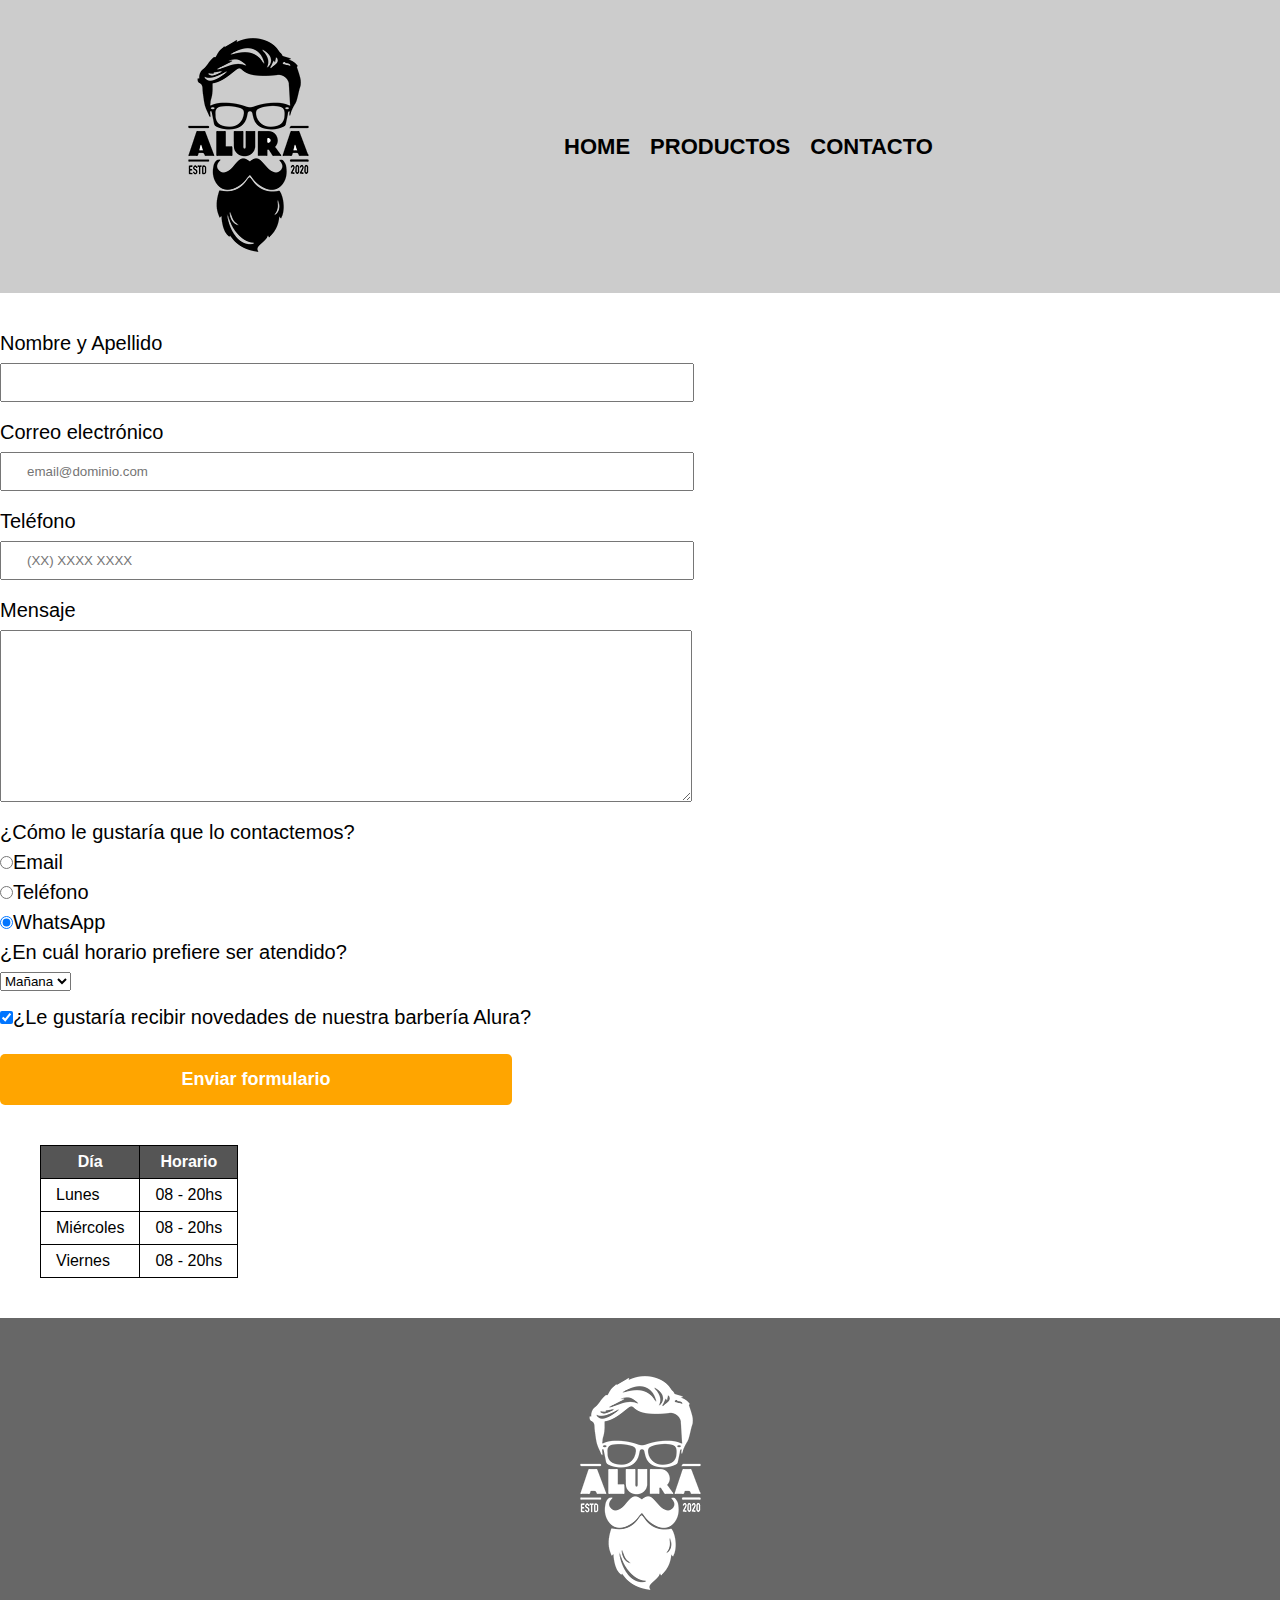
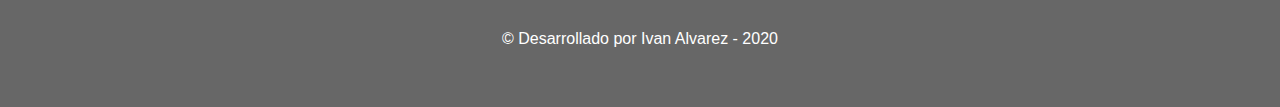
<file: other_pages/contacto.html>
<!DOCTYPE html>
<html lang="es">

<head>
  <meta charset="UTF-8">
  <meta http-equiv="X-UA-Compatible" content="IE=edge">
  <meta name="viewport" content="width=device-width, initial-scale=1.0">
  <title>Contacto - Barbería Alura</title>
  <link rel="stylesheet" href="../css/reset.css">
  <link rel="stylesheet" href="../css/style.css">
</head>

<body>
  <header>
    <div class="caja">
      <h1>
        <a href="../index.html"><img src="../img/imagenes/logo.png" alt="logo barberia"></a>
      </h1>
      <nav id="menu">
        <ul>
          <li><a href="../index.html">Home</a></li>
          <li><a href="./productos.html">Productos</a></li>
          <li><a href="./contacto.html">Contacto</a></li>
        </ul>
      </nav>
    </div>
  </header>

  <main>
    <form>
      <label for="nombre-apellido">Nombre y Apellido</label>
      <input type="text" id="nombre-apellido" class="input-padron" required>

      <label for="correo-electronico">Correo electrónico</label>
      <input type="email" id="correo-electronico" class="input-padron" required placeholder="email@dominio.com">

      <label for="telefono">Teléfono</label>
      <input type="tel" id="telefono" class="input-padron" required placeholder="(XX) XXXX XXXX">

      <label for="mensaje">Mensaje</label>
      <textarea id="mensaje" cols="70" rows="10" class="input-padron" required></textarea>

      <fieldset>
        <legend>
          ¿Cómo le gustaría que lo contactemos?
        </legend>

        <label for="radio-email"><input type="radio" name="contacto" id="radio-email">Email</label>

        <label for="radio-telefono"><input type="radio" name="contacto" id="radio-telefono">Teléfono</label>

        <label for="radio-whatsApp"><input type="radio" name="contacto" id="radio-whatsApp" checked>WhatsApp</label>
      </fieldset>

      <fieldset>
        <legend>¿En cuál horario prefiere ser atendido?</legend>
        <select name="" id="">
          <option value="">Mañana</option>
          <option value="">Tarde</option>
          <option value="">Noche</option>
        </select>
      </fieldset>

      <label><input type="checkbox" class="checkbox" checked>¿Le gustaría recibir novedades de nuestra barbería
        Alura?</label>
      <input type="submit" value="Enviar formulario" class="enviar">
    </form>

    <table>

      <thead>
        <tr>
          <th>Día</th>
          <th>Horario</th>
        </tr>
      </thead>

      <tbody>
        <tr>
          <td>Lunes</td>
          <td>08 - 20hs</td>
        </tr>

        <tr>
          <td>Miércoles</td>
          <td>08 - 20hs</td>
        </tr>

        <tr>
          <td>Viernes</td>
          <td>08 - 20hs</td>
        </tr>
      </tbody>

    </table>
  </main>

  <footer class="footer">
    <img src="../img/imagenes/logo-blanco.png" alt="logo blanco">
    <p class="copyright">
      &copy; Desarrollado por Ivan Alvarez - 2020</p>
  </footer>
</body>

</html>
</file>
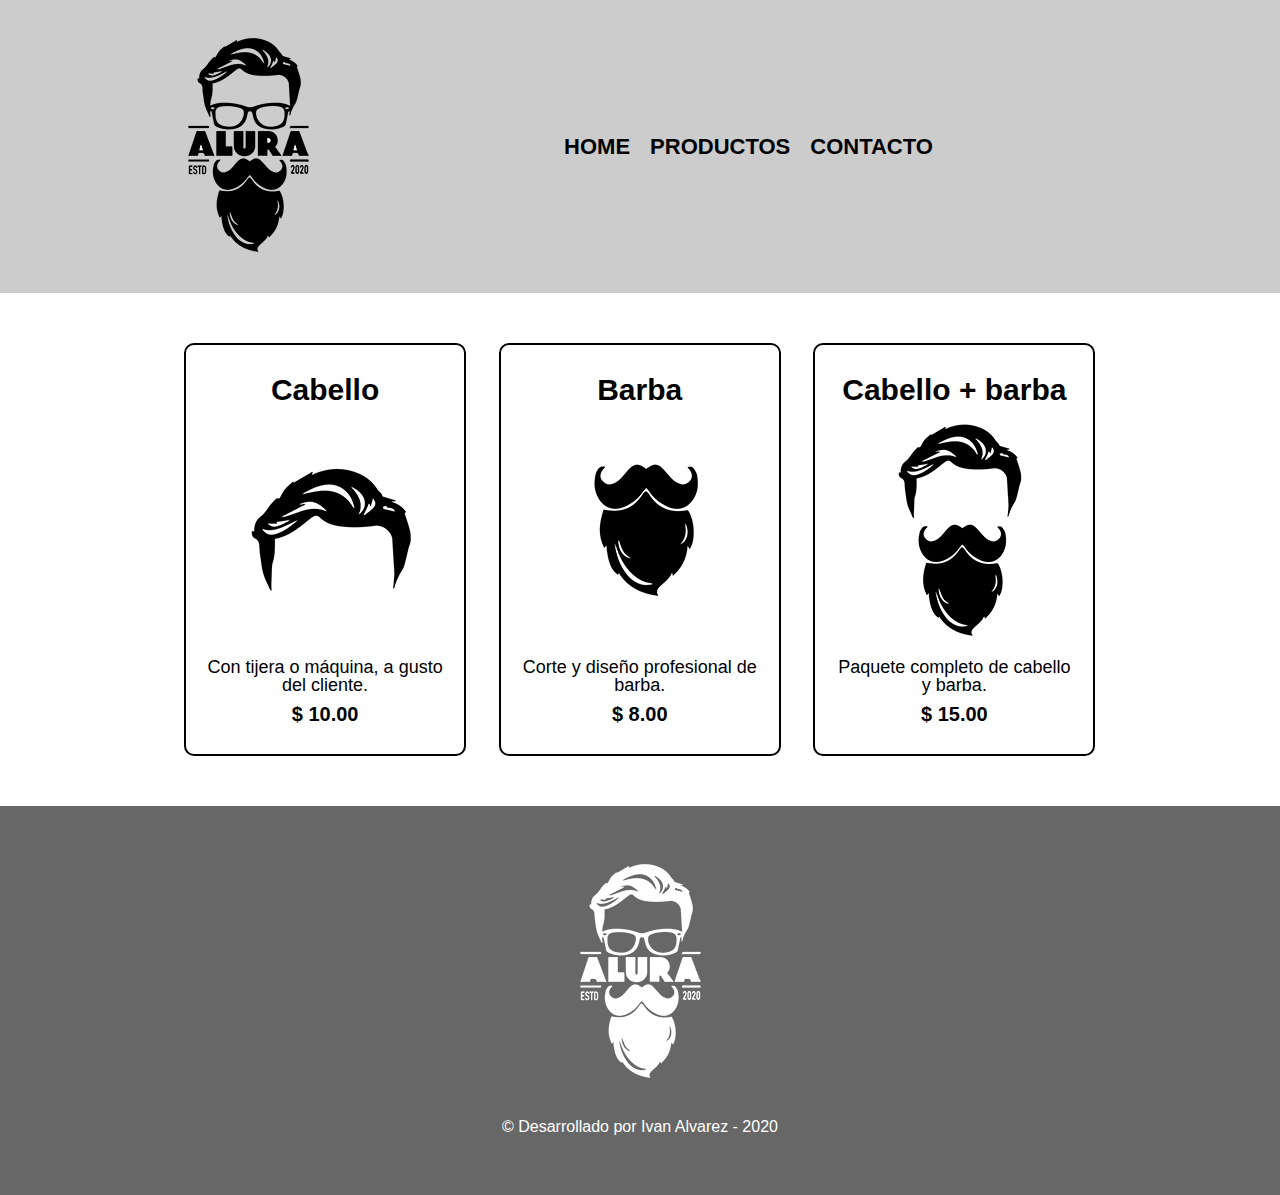
<file: other_pages/productos.html>
<!DOCTYPE html>
<html lang="es">

<head>
  <meta charset="UTF-8">
  <meta http-equiv="X-UA-Compatible" content="IE=edge">
  <meta name="viewport" content="width=device-width, initial-scale=1.0">
  <title>Productos - Barbería Alura</title>
  <!--Debe ir antes que todas las demás etiquetas link para no borrar su formato. si pusieramos la etiqueta debajo de productos.css borrariamos el formato de productos,css-->
  <link rel="stylesheet" href="../css/reset.css">
  <link rel="stylesheet" href="../css/style.css">
</head>

<body>
  <header>
    <div class="caja">
      <h1>
        <a href="../index.html"><img src="../img/imagenes/logo.png" alt="logo barberia"></a>
      </h1>
      <nav id="menu">
        <ul>
          <li><a href="../index.html">Home</a></li>
          <li><a href="./productos.html">Productos</a></li>
          <li><a href="./contacto.html">Contacto</a></li>
        </ul>
      </nav>
    </div>
  </header>

  <main>
    <ul class="productos">
      <li>
        <h2>Cabello</h2>
        <img src="../img/imagenes/cabello.jpg" alt="imagen cabello">
        <p class="producto-descripcion">Con tijera o máquina, a gusto del cliente.</p>
        <p class="producto-precio">$ 10.00</p>
      </li>
      <li>
        <h2>Barba</h2>
        <img src="../img/imagenes/barba.jpg" alt="imagen barba">
        <p class="producto-descripcion">Corte y diseño profesional de barba.</p>
        <p class="producto-precio">$ 8.00</p>
      </li>
      <li>
        <h2>Cabello + barba</h2>
        <img src="../img/imagenes/cabello+barba.jpg" alt="imagen cabello + barba">
        <p class="producto-descripcion">Paquete completo de cabello y barba.</p>
        <p class="producto-precio">$ 15.00</p>
      </li>
    </ul>
  </main>

  <footer class="footer">
    <img src="../img/imagenes/logo-blanco.png" alt="logo blanco">
    <p class="copyright">
      &copy; Desarrollado por Ivan Alvarez - 2020</p>
  </footer>
</body>

</html>
</file>
<file: css/style.css>
*{
  margin: 0px auto;
  padding: 0px;
}

body {
  font-family: "Montserrat", sans-serif;
}

header {
  background-color: #cccccc;
  padding: 20px;
}

.caja {
  width:100%;
  display: flex;
  flex-direction: row;
  justify-content: center;
  align-items: center;
  gap: 40px;
}

#menu {
  width: 60%;
  height: auto;
  display: flex;
  flex-direction: column;
  justify-content: center;
  align-items: center;
}

#menu ul{

  width: 80%;
  height: auto;
  display: flex;
  flex-direction: row;
  justify-content: center;
  align-items: center;
  gap: 20px;
}

#menu ul li a {
  text-transform: uppercase;
  color: #000000;
  font-weight: bold;
  font-size: 22px;
  text-decoration: none;
}

#menu ul li a:hover {
  color: #c78c19;
  padding-bottom: 1px;
  border-bottom: 2px solid #c78c19;
}

.productos {
  width: 940px;
  margin: 0 auto;
  padding: 50px;
}

.productos li {
  display: inline-block;
  text-align: center;
  width: 30%;
  vertical-align: top;
  margin: 0 1.5%;
  padding: 30px 20px;
  box-sizing: border-box;
  border: 2px solid #000000;
  border-radius: 10px;
}

.productos li:hover {
  border-color: #c78c19;
}

.productos li:active {
  border-color: green;
}

.productos h2 {
  font-size: 30px;
  font-weight: bold;
}

.productos li:hover h2 {
  font-size: 33px;
}

.producto-descripcion {
  font-size: 18px;
}

.producto-precio {
  font-size: 20px;
  font-weight: bold;
  margin-top: 10px;
}

footer {
  text-align: center;
  background: url(imagenes/bg.jpg);
  padding: 40px;
}

.copyright {
  color: #ffffff;
  font-size: 16px;
  margin: 20px;
}

form {
  margin: 40px 0;
}

form label,
form legend {
  display: block;
  font-size: 20px;
  margin: 0 0 10px;
}

.input-padron {
  display: block;
  margin: 0 0 20px;
  padding: 10px 25px;
  width: 50%;
}

.checkbox {
  margin: 20px 0;
}

.enviar {
  width: 40%;
  padding: 15px 0;
  font-size: 18px;
  font-weight: bold;
  color: white;
  background: orange;
  border: none;
  border-radius: 5px;
  transition: 1s all;
  cursor: pointer;
}
.enviar:hover {
  background: darkorange;
  transform: scale(1.2);
}

table {
  margin: 40px 40px;
}

thead {
  background: #555555;
  color: #ffffff;
  font-weight: bold;
}

td,
th {
  border: 1px solid #000000;
  padding: 8px 15px;
}

/* CSS para nuestra home */
.banner {
  width: 100%;
}

.principal {
  background: #fefefe;
  padding: 3em 0;
  width: 940px;
  margin: 0 auto;
}

.titulo-principal {
  text-align: center;
  font-size: 2em;
  margin: 0 0 1em;
  clear: left;
}

.principal p {
  margin: 0 0 1em;
}

.principal strong {
  font-weight: bold;
}

.principal em {
  font-style: italic;
}

.utensilios {
  width: 120px;
  float: left;
  margin: 0 20px 20px 0;
}

.mapa {
  padding: 3em 0;
  background: linear-gradient(#fefefe, #888888);
}

.mapa p {
  margin: 0 0 2em;
  text-align: center;
}

.mapa-contenido {
  width: 940px;
  margin: 0 auto;
}

.diferenciales {
  padding: 3em;
  background: #888888;
}

.contenido-diferenciales {
  width: 640px;
  margin: 0 auto;
}

.lista-diferenciales {
  width: 40%;
  display: inline-block;
  vertical-align: top;
}

.items {
  line-height: 1.5;
}

.items::before {
  content: "★";
}

.items:first-child {
  font-weight: bold;
}

.imagen-diferenciales {
  width: 60%;
  transition: 400ms;
  box-shadow: 10px 10px 30px 15px #000000;
}

.imagen-diferenciales:hover {
  opacity: 0.3;
}

.video {
  width: 560px;
  margin: 1em auto;
}

.footer{
  background: rgba(0, 0, 0, 0.596);
}

@media screen and (max-width: 400px) {
  h1 {
    text-align: center;
  }

  nav {
    position: static;
  }

  .caja,
  .principal,
  .mapa-contenido,
  .contenido-diferenciales,
  .video {
    width: auto;
  }

  .lista-diferenciales,
  .imagen-diferenciales {
    width: 100%;
  }
}
</file>
